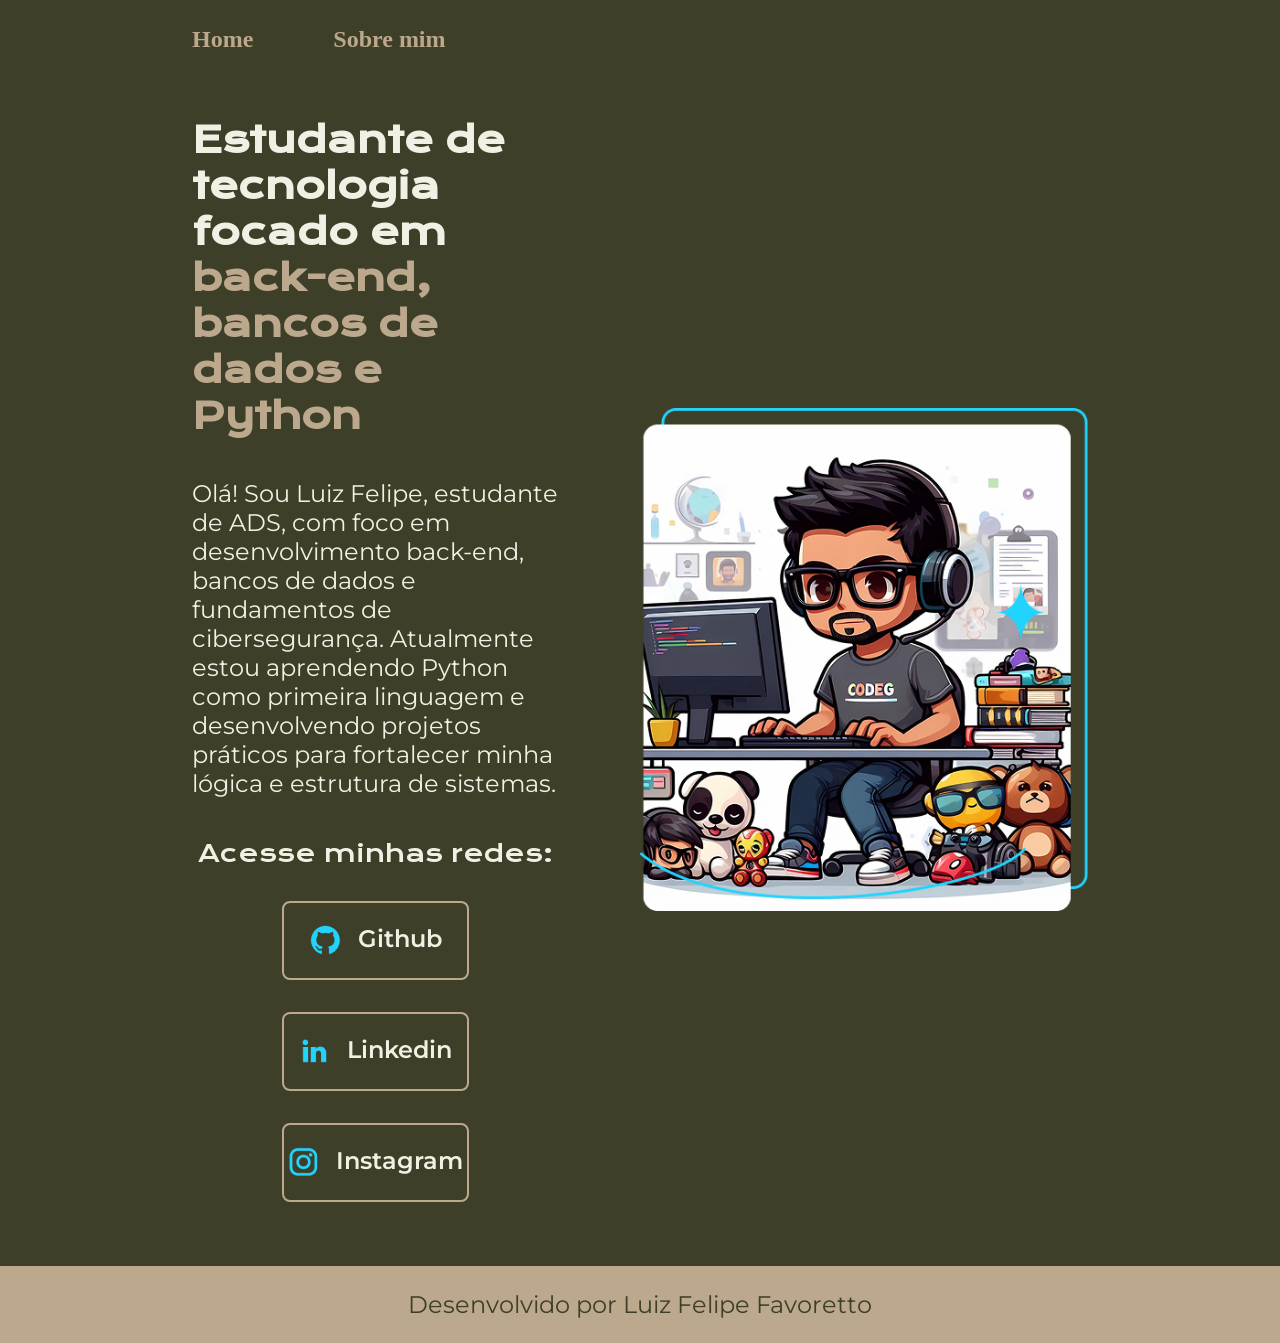
<file: index.html>
<!DOCTYPE html>
<html lang="pt-br">
<head>
    <meta charset="UTF-8">
    <meta http-equiv="X-UA-Compatible" content="IE=edge">
    <meta name="viewport" content="width=device-width, initial-scale=1.0">
    <title>Portfolio</title>
    <link rel="stylesheet" href="./styles/style.css">
</head>
<body>
    <header class="cabecalho">
    <nav class="cabecalho_menu">
        <a class="cabecalho_menu_link" href="index.html">Home</a>
        <a class="cabecalho_menu_link" href="about.html">Sobre mim</a>
    </nav>
    </header>
    <main class="apresentacao">
        <section class="apresentacao__conteudo">
            <h1 class="apresentacao__conteudo__titulo">Estudante de tecnologia focado em <strong class="titulo_destaque">back-end, bancos de dados e Python</strong></h1>
            <p class="apresentacao__conteudo__texto">Olá! Sou Luiz Felipe, estudante de ADS, com foco em desenvolvimento back-end, bancos de dados e fundamentos de cibersegurança. Atualmente estou aprendendo Python como primeira linguagem e desenvolvendo projetos práticos para fortalecer minha lógica e estrutura de sistemas.</p>
            <div class="apresentacao__links">
                <h2 class="apresentacao_links_subtitulo">Acesse minhas redes:</h2>
                <a class="apresentacao__links__navegacao" href="https://github.com/LFFavoretto">
                    <img src="./assets/github.png" alt="simbolo github">
                    Github                    
                </a>
                <a class="apresentacao__links__navegacao" href="https://www.linkedin.com/in/luizfelipefavoretto/">
                    <img src="./assets/linkedin.png" alt="simbolo linkedin">
                    Linkedin                     
                </a>
                <a class="apresentacao__links__navegacao" href="">
                    <img src="assets/instagram.png" alt="simbolo instagram">
                    Instagram                     
                </a>
            </div>            
        </section>        
        <img class="apresentacao__imagem" src="/assets/imagem.png" alt="Foto programando">
    </main>
    <footer>
        <p class="rodape">Desenvolvido por Luiz Felipe Favoretto</p>
    </footer>
</body>
</html>
</file>
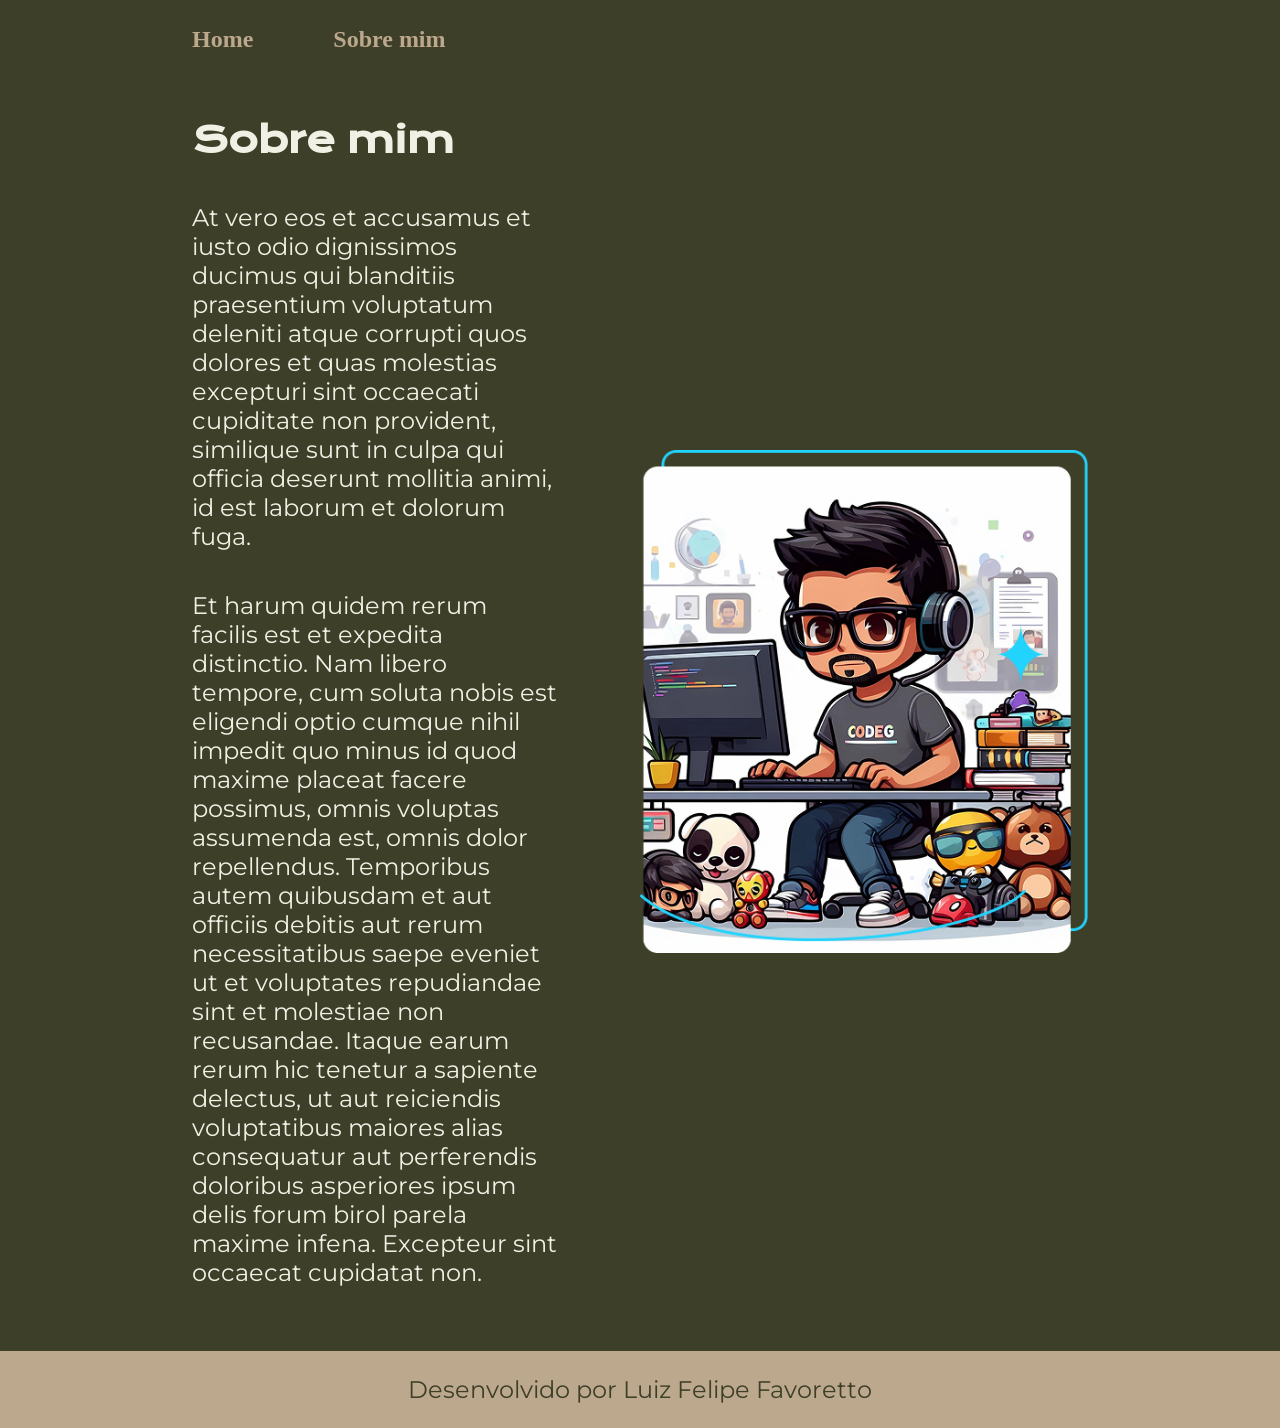
<file: about.html>
<!DOCTYPE html>
<html lang="pt-br">
<head>
    <meta charset="UTF-8">
    <meta name="viewport" content="width=device-width, initial-scale=1.0">
    <title>Sobre mim</title>
    <link rel="stylesheet" href="./styles/style.css">
</head>
<body>
    <header class="cabecalho">
    <nav class="cabecalho_menu">
        <a class="cabecalho_menu_link" href="index.html">Home</a>
        <a class="cabecalho_menu_link" href="about.html">Sobre mim</a>
    </nav>
    </header>
    <main class="apresentacao">
        <section class="apresentacao__conteudo">
            <h1 class="apresentacao__conteudo__titulo">Sobre mim</h1>
            <p class="apresentacao__conteudo__texto">At vero eos et accusamus et iusto odio dignissimos ducimus qui blanditiis praesentium voluptatum deleniti atque corrupti quos dolores et quas molestias excepturi sint occaecati cupiditate non provident, similique sunt in culpa qui officia deserunt mollitia animi, id est laborum et dolorum fuga.</p>
            <p class="apresentacao__conteudo__texto">Et harum quidem rerum facilis est et expedita distinctio. Nam libero tempore, cum soluta nobis est eligendi optio cumque nihil impedit quo minus id quod maxime placeat facere possimus, omnis voluptas assumenda est, omnis dolor repellendus. Temporibus autem quibusdam et aut officiis debitis aut rerum necessitatibus saepe eveniet ut et voluptates repudiandae sint et molestiae non recusandae. Itaque earum rerum hic tenetur a sapiente delectus, ut aut reiciendis voluptatibus maiores alias consequatur aut perferendis doloribus asperiores ipsum delis forum birol parela maxime infena. Excepteur sint occaecat cupidatat non.</p>
        </section>
        <img class="apresentacao__imagem" src="./assets/imagem.png" alt="Foto programando">
    </main>
    <footer class="rodape">
        <p>Desenvolvido por Luiz Felipe Favoretto</p>
    </footer>
</body>
</html>
</file>
<file: styles/style.css>
@import url('https://fonts.googleapis.com/css2?family=Krona+One&family=Montserrat:ital,wght@0,100..900;1,100..900&display=swap');

:root {
    --cor-primaria: #3E3F29;
    --cor-secundaria: #F1F0E4;
    --cor-terciaria: #BCA88D;
    --cor-hover: #7D8D86;

    --fonte-primaria: 'Krona One', sans-serif;
    --fonte-secundaria: 'Montserrat', sans-serif;
}

* {
    margin: 0;
    padding: 0;
}


body{
    background-color: var(--cor-primaria);
    color: var(--cor-secundaria);
    box-sizing: border-box;
}

.cabecalho{
    padding: 2% 0% 0% 15%;   
}

.cabecalho_menu{
    display: flex;
    gap:80px
}

.cabecalho_menu_link{
    font-size: 1.5rem;
    font-style: var(--fonte-secundaria);
    color: var(--cor-terciaria);
    font-weight: 600;
    text-decoration: none;
}

.cabecalho_menu_link:hover{
    color: var(--cor-secundaria);
    
}

.apresentacao {
    padding: 5% 15%;
    display: flex;
    align-items: center;
    justify-content: space-between;
    gap: 82px;
}

.apresentacao__conteudo {
    width: 50%;
    display: flex;
    flex-direction: column;
    gap: 40px;
    
}

.apresentacao__conteudo__titulo {
    font-size: 2.25rem;
    font-family: var(--fonte-primaria);
}

.titulo_destaque {
    color: var(--cor-terciaria);
}

.apresentacao__conteudo__texto {
    font-size: 1.5rem;
    font-family: var(--fonte-secundaria);
    font-weight: 400;
    font-style: normal;
}

.apresentacao__links{
    display: flex;
    flex-direction: column;
    justify-content: space-between;
    align-items: center;
    gap: 32px;
}

.apresentacao_links_subtitulo{
    font-family: var(--fonte-primaria);
    font-weight: 400;
    font-size: 1.5rem;
}

.apresentacao__links__navegacao{
    display: flex;
    justify-content: center;
    gap: 16px;
    border: 2px solid var(--cor-terciaria);
    width: 50%;
    text-align: center;
    border-radius: 8px;
    font-size: 1.5rem;
    padding: 21.5px 0;
    text-decoration: none;
    color: var(--cor-secundaria);
    font-family: var(--fonte-secundaria);
    font-weight: 600;
    font-style: normal;
}

.apresentacao__links__navegacao:hover{
    background-color: var(--cor-hover);
}

.apresentacao__imagem{
    width: 50%;
}

.rodape {
    padding: 24px;
    color: var(--cor-primaria);
    background-color: var(--cor-terciaria);
    text-align: center;
    font-family: var(--fonte-secundaria);
    font-size: 1.5rem;
    font-weight: 400;
}

@media (max-width: 1200px) {
    .cabecalho{
        padding: 10%;
    }

    .cabecalho_menu{
        justify-content: center;
    }

    .apresentacao{
        flex-direction: column-reverse;
        padding: 5%;
    }    

    .apresentacao__conteudo{
        width: auto;
    }
}
</file>
